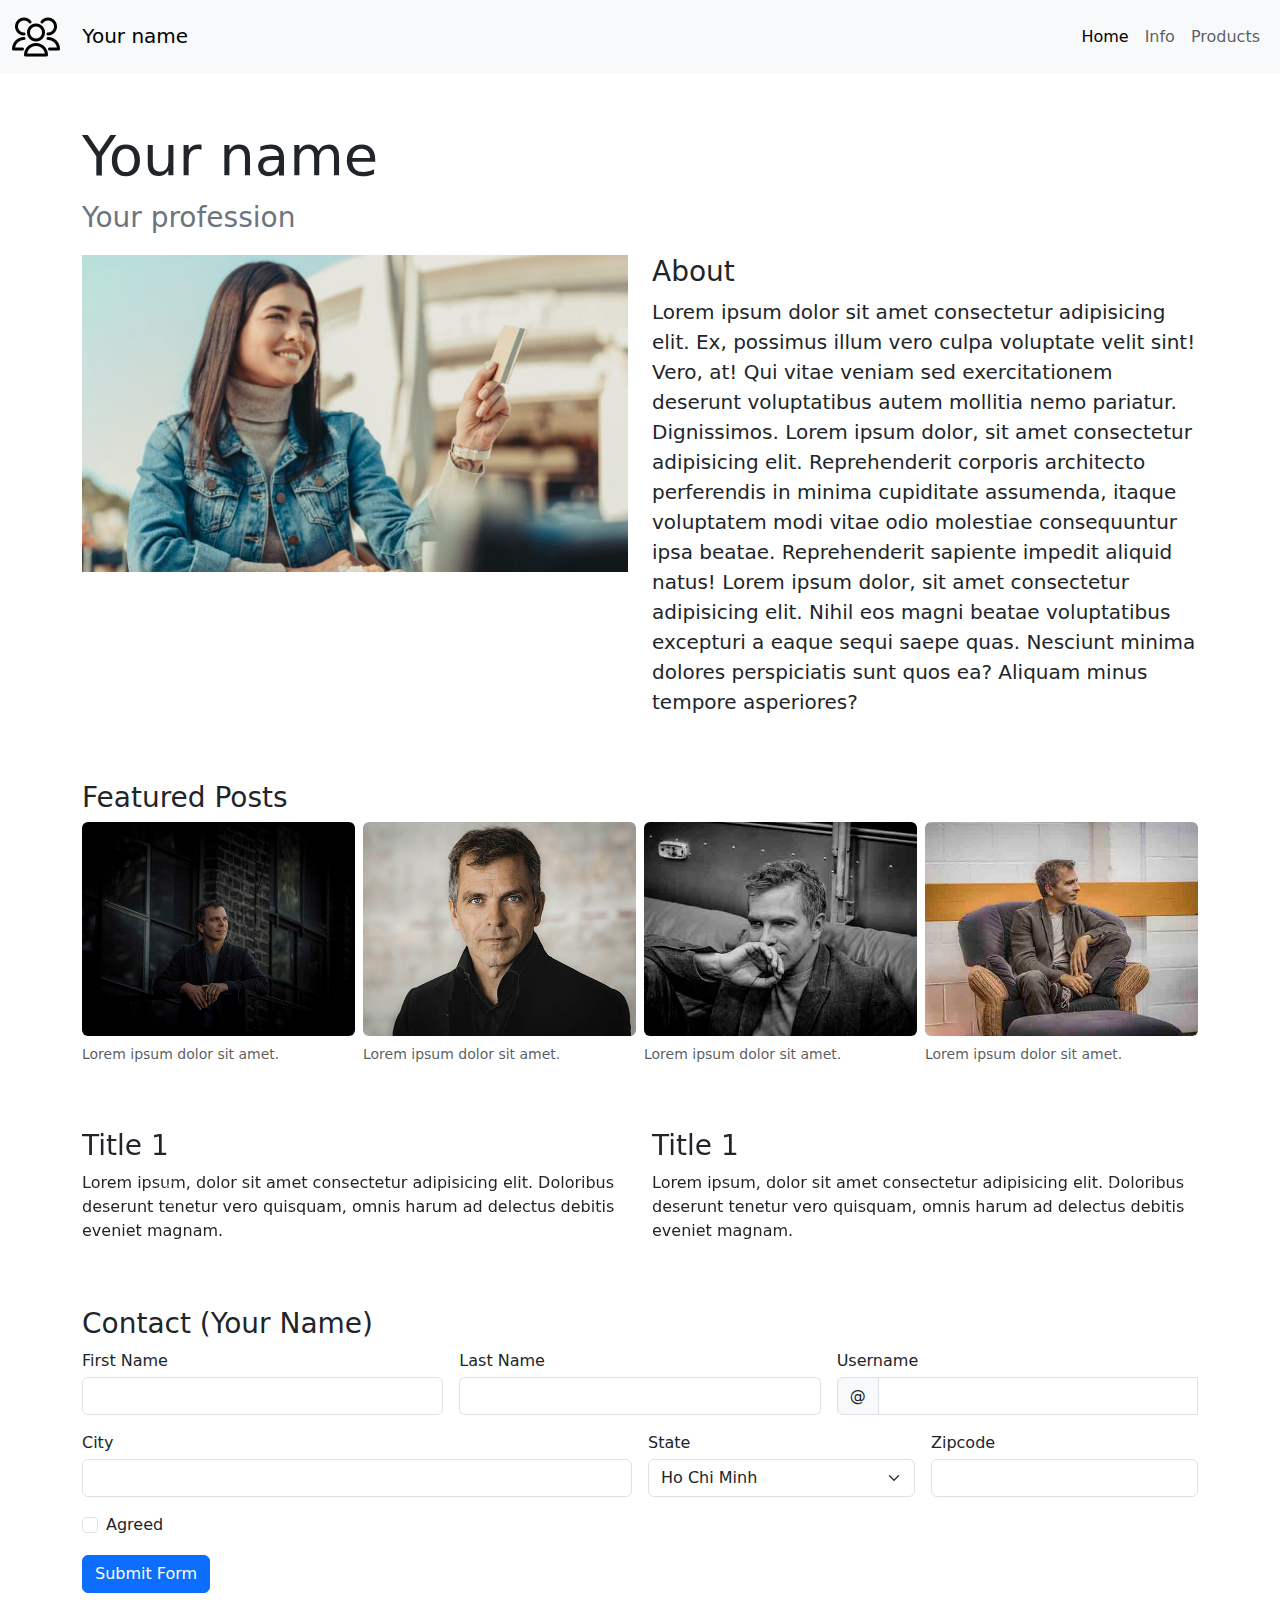
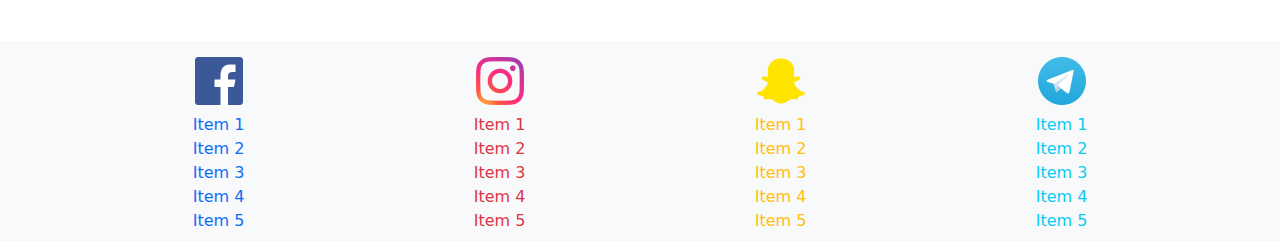
<file: blog/HTML/index.html>
<!DOCTYPE html>
<html lang="en">
  <head>
    <meta charset="UTF-8" />
    <meta name="viewport" content="width=device-width, initial-scale=1.0" />
    <link
      href="https://cdn.jsdelivr.net/npm/bootstrap@5.3.2/dist/css/bootstrap.min.css"
      rel="stylesheet"
    />
    <title>Blog</title>
  </head>
  <body>
    <!-- navbar -->
    <section>
      <nav class="navbar navbar-expand-lg bg-light text-dark">
        <div class="container-fluid">
          <a href="" class="navbar-brand">
            <img src="../Image/logo.png" alt="logo" class="me-3 img-fluid" />
            Your name
          </a>
          <button
            class="navbar-toggler"
            data-bs-toggle="collapse"
            data-bs-target="#navbarContent"
          >
            <span class="navbar-toggler-icon"></span>
          </button>
          <div class="collapse navbar-collapse" id="navbarContent">
            <ul class="navbar-nav ms-auto">
              <li class="nav-item">
                <a href="" class="nav-link active">Home</a>
              </li>
              <li class="nav-item"><a href="" class="nav-link">Info</a></li>
              <li class="nav-item"><a href="" class="nav-link">Products</a></li>
            </ul>
          </div>
        </div>
      </nav>
    </section>

    <!-- info -->
    <section class="mt-5">
      <div class="container">
        <h3 class="display-4">Your name</h3>
        <p class="text-secondary fs-3 fw-light">Your profession</p>
        <div class="row g-4">
          <div class="col-lg-6 col-12">
            <img src="../Image/img1.jpeg" alt="" class="img-fluid" />
          </div>
          <div class="col-lg-6 col-12">
            <h3>About</h3>
            <p class="lead fs-5">
              Lorem ipsum dolor sit amet consectetur adipisicing elit. Ex,
              possimus illum vero culpa voluptate velit sint! Vero, at! Qui
              vitae veniam sed exercitationem deserunt voluptatibus autem
              mollitia nemo pariatur. Dignissimos. Lorem ipsum dolor, sit amet
              consectetur adipisicing elit. Reprehenderit corporis architecto
              perferendis in minima cupiditate assumenda, itaque voluptatem modi
              vitae odio molestiae consequuntur ipsa beatae. Reprehenderit
              sapiente impedit aliquid natus! Lorem ipsum dolor, sit amet
              consectetur adipisicing elit. Nihil eos magni beatae voluptatibus
              excepturi a eaque sequi saepe quas. Nesciunt minima dolores
              perspiciatis sunt quos ea? Aliquam minus tempore asperiores?
            </p>
          </div>
        </div>
      </div>
    </section>

    <!-- posts -->
    <section>
      <div class="container mt-5">
        <h3>Featured Posts</h3>
        <div class="row g-2">
          <div class="col-lg-3 col-6">
            <figure class="figure">
              <img
                src="../Image/img2.jpeg"
                alt=""
                class="img-fluid figure-img rounded"
              />
              <figcaption class="figure-caption">
                Lorem ipsum dolor sit amet.
              </figcaption>
            </figure>
          </div>
          <div class="col-lg-3 col-6">
            <figure class="figure">
              <img
                src="../Image/img3.jpeg"
                alt=""
                class="img-fluid figure-img rounded"
              />
              <figcaption class="figure-caption">
                Lorem ipsum dolor sit amet.
              </figcaption>
            </figure>
          </div>
          <div class="col-lg-3 col-6">
            <figure class="figure">
              <img
                src="../Image/img4.jpeg"
                alt=""
                class="img-fluid figure-img rounded"
              />
              <figcaption class="figure-caption">
                Lorem ipsum dolor sit amet.
              </figcaption>
            </figure>
          </div>
          <div class="col-lg-3 col-6">
            <figure class="figure">
              <img
                src="../Image/img5.jpeg"
                alt=""
                class="img-fluid figure-img rounded"
              />
              <figcaption class="figure-caption">
                Lorem ipsum dolor sit amet.
              </figcaption>
            </figure>
          </div>
        </div>
      </div>
    </section>

    <!-- carousel -->
    <section>
      <div class="container mt-5">
        <div class="carousel slide" data-bs-ride="carousel" id="carousel">
          <div class="carousel-inner">
            <div class="carousel-item active">
              <div class="row">
                <div class="col-lg-6 col-12">
                  <h3>Title 1</h3>
                  <p>
                    Lorem ipsum, dolor sit amet consectetur adipisicing elit.
                    Doloribus deserunt tenetur vero quisquam, omnis harum ad
                    delectus debitis eveniet magnam.
                  </p>
                </div>
                <div class="col-lg-6 col-12">
                  <h3>Title 1</h3>
                  <p>
                    Lorem ipsum, dolor sit amet consectetur adipisicing elit.
                    Doloribus deserunt tenetur vero quisquam, omnis harum ad
                    delectus debitis eveniet magnam.
                  </p>
                </div>
              </div>
            </div>
            <div class="carousel-item">
              <div class="row">
                <div class="col-lg-6 col-12">
                  <h3>Title 3</h3>
                  <p>
                    Lorem ipsum, dolor sit amet consectetur adipisicing elit.
                    Doloribus deserunt tenetur vero quisquam, omnis harum ad
                    delectus debitis eveniet magnam.
                  </p>
                </div>
                <div class="col-lg-6 col-12">
                  <h3>Title 4</h3>
                  <p>
                    Lorem ipsum, dolor sit amet consectetur adipisicing elit.
                    Doloribus deserunt tenetur vero quisquam, omnis harum ad
                    delectus debitis eveniet magnam.
                  </p>
                </div>
              </div>
            </div>
          </div>
          <button
            class="carousel-control-prev"
            data-bs-target="#carousel"
            data-bs-slide="prev"
          >
            <span class="carousel-control-prev-icon"></span>
          </button>
          <button
            class="carousel-control-next"
            data-bs-target="#carousel"
            data-bs-slide="next"
          >
            <span class="carousel-control-next-icon"></span>
          </button>
        </div>
      </div>
    </section>

    <!-- form -->
    <section>
      <div class="container mt-5">
        <h3>Contact (Your Name)</h3>
        <form class="needs-validation" novalidate>
          <div class="row g-3">
            <div class="col-lg-4 col-12">
              <label for="firstNameInput" class="mb-1">First Name</label>
              <input
                type="text"
                class="form-control"
                id="firstNameInput"
                required
              />
              <div class="valid-feedback">Great!</div>
              <div class="invalid-feedback">Please fill out this field!</div>
            </div>
            <div class="col-lg-4 col-12">
              <label for="lastNameInput" class="mb-1">Last Name</label>
              <input
                type="text"
                class="form-control"
                id="lastNameInput"
                required
              />
              <div class="valid-feedback">Great!</div>
              <div class="invalid-feedback">Please fill out this field!</div>
            </div>
            <div class="col-lg-4 col-12">
              <label for="usernameInput" class="mb-1">Username</label>
              <div class="input-group">
                <span class="input-group-text">@</span>
                <input
                  type="text"
                  class="form-control"
                  id="usernameInput"
                  required
                />
                <div class="valid-feedback">Great!</div>
                <div class="invalid-feedback">Please fill out this field!</div>
              </div>
            </div>
            <div class="col-lg-6 col-12">
              <label for="cityInput" class="mb-1">City</label>
              <input type="text" class="form-control" id="cityInput" required />
              <div class="valid-feedback">Great!</div>
              <div class="invalid-feedback">Please fill out this field!</div>
            </div>
            <div class="col-lg-3 col-12">
              <label for="stateInput" class="mb-1">State</label>
              <select id="stateInput" class="form-select" required>
                <option value="" selected>Ho Chi Minh</option>
                <option value="">Ha Noi</option>
                <option value="">Hai Phong</option>
                <option value="">Thanh Hoa</option>
              </select>
              <div class="valid-feedback">Great!</div>
              <div class="invalid-feedback">Please fill out this field!</div>
            </div>
            <div class="col-lg-3 col-12">
              <label for="zipcodeInput" class="mb-1">Zipcode</label>
              <input
                type="text"
                class="form-control"
                id="zipcodeInput"
                required
              />
              <div class="valid-feedback">Great!</div>
              <div class="invalid-feedback">Please fill out this field!</div>
            </div>
            <div class="col-12">
              <div class="form-check">
                <input
                  type="checkbox"
                  class="form-check-input"
                  id="agreed"
                  required
                />
                <label for="agreed" class="form-check-label">Agreed</label>
                <div class="valid-feedback">Great!</div>
                <div class="invalid-feedback">Please fill out this field!</div>
              </div>
            </div>
            <div class="col-12">
              <button type="submit" class="btn btn-primary">Submit Form</button>
            </div>
          </div>
        </form>
      </div>
    </section>

    <footer>
      <div
        class="container-fluid mt-5 bg-light px-5 py-3"
        style="height: 200px"
      >
        <div class="container">
          <div class="row g-2">
            <div class="col-lg-3 col-6 text-center">
              <h4>
                <img src="../Image/facebook.png" alt="" class="img-fluid" />
              </h4>
              <ul class="list-unstyled">
                <li>
                  <a href="" class="link-primary text-decoration-none"
                    >Item 1</a
                  >
                </li>
                <li>
                  <a href="" class="link-primary text-decoration-none"
                    >Item 2</a
                  >
                </li>
                <li>
                  <a href="" class="link-primary text-decoration-none"
                    >Item 3</a
                  >
                </li>
                <li>
                  <a href="" class="link-primary text-decoration-none"
                    >Item 4</a
                  >
                </li>
                <li>
                  <a href="" class="link-primary text-decoration-none"
                    >Item 5</a
                  >
                </li>
              </ul>
            </div>
            <div class="col-lg-3 col-6 text-center">
              <h4>
                <img src="../Image/insta.png" alt="" class="img-fluid" />
              </h4>
              <ul class="list-unstyled">
                <li>
                  <a href="" class="link-danger text-decoration-none">Item 1</a>
                </li>
                <li>
                  <a href="" class="link-danger text-decoration-none">Item 2</a>
                </li>
                <li>
                  <a href="" class="link-danger text-decoration-none">Item 3</a>
                </li>
                <li>
                  <a href="" class="link-danger text-decoration-none">Item 4</a>
                </li>
                <li>
                  <a href="" class="link-danger text-decoration-none">Item 5</a>
                </li>
              </ul>
            </div>
            <div class="col-lg-3 col-6 text-center">
              <h4>
                <img src="../Image/snap.png" alt="" class="img-fluid" />
              </h4>
              <ul class="list-unstyled">
                <li>
                  <a href="" class="link-warning text-decoration-none"
                    >Item 1</a
                  >
                </li>
                <li>
                  <a href="" class="link-warning text-decoration-none"
                    >Item 2</a
                  >
                </li>
                <li>
                  <a href="" class="link-warning text-decoration-none"
                    >Item 3</a
                  >
                </li>
                <li>
                  <a href="" class="link-warning text-decoration-none"
                    >Item 4</a
                  >
                </li>
                <li>
                  <a href="" class="link-warning text-decoration-none"
                    >Item 5</a
                  >
                </li>
              </ul>
            </div>
            <div class="col-lg-3 col-6 text-center">
              <h4>
                <img src="../Image/tele.png" alt="" class="img-fluid" />
              </h4>
              <ul class="list-unstyled">
                <li>
                  <a href="" class="link-info text-decoration-none">Item 1</a>
                </li>
                <li>
                  <a href="" class="link-info text-decoration-none">Item 2</a>
                </li>
                <li>
                  <a href="" class="link-info text-decoration-none">Item 3</a>
                </li>
                <li>
                  <a href="" class="link-info text-decoration-none">Item 4</a>
                </li>
                <li>
                  <a href="" class="link-info text-decoration-none">Item 5</a>
                </li>
              </ul>
            </div>
          </div>
        </div>
      </div>
    </footer>

    <script src="https://cdn.jsdelivr.net/npm/bootstrap@5.3.2/dist/js/bootstrap.bundle.min.js"></script>
    <script src="../JS/main.js"></script>
  </body>
</html>
</file>
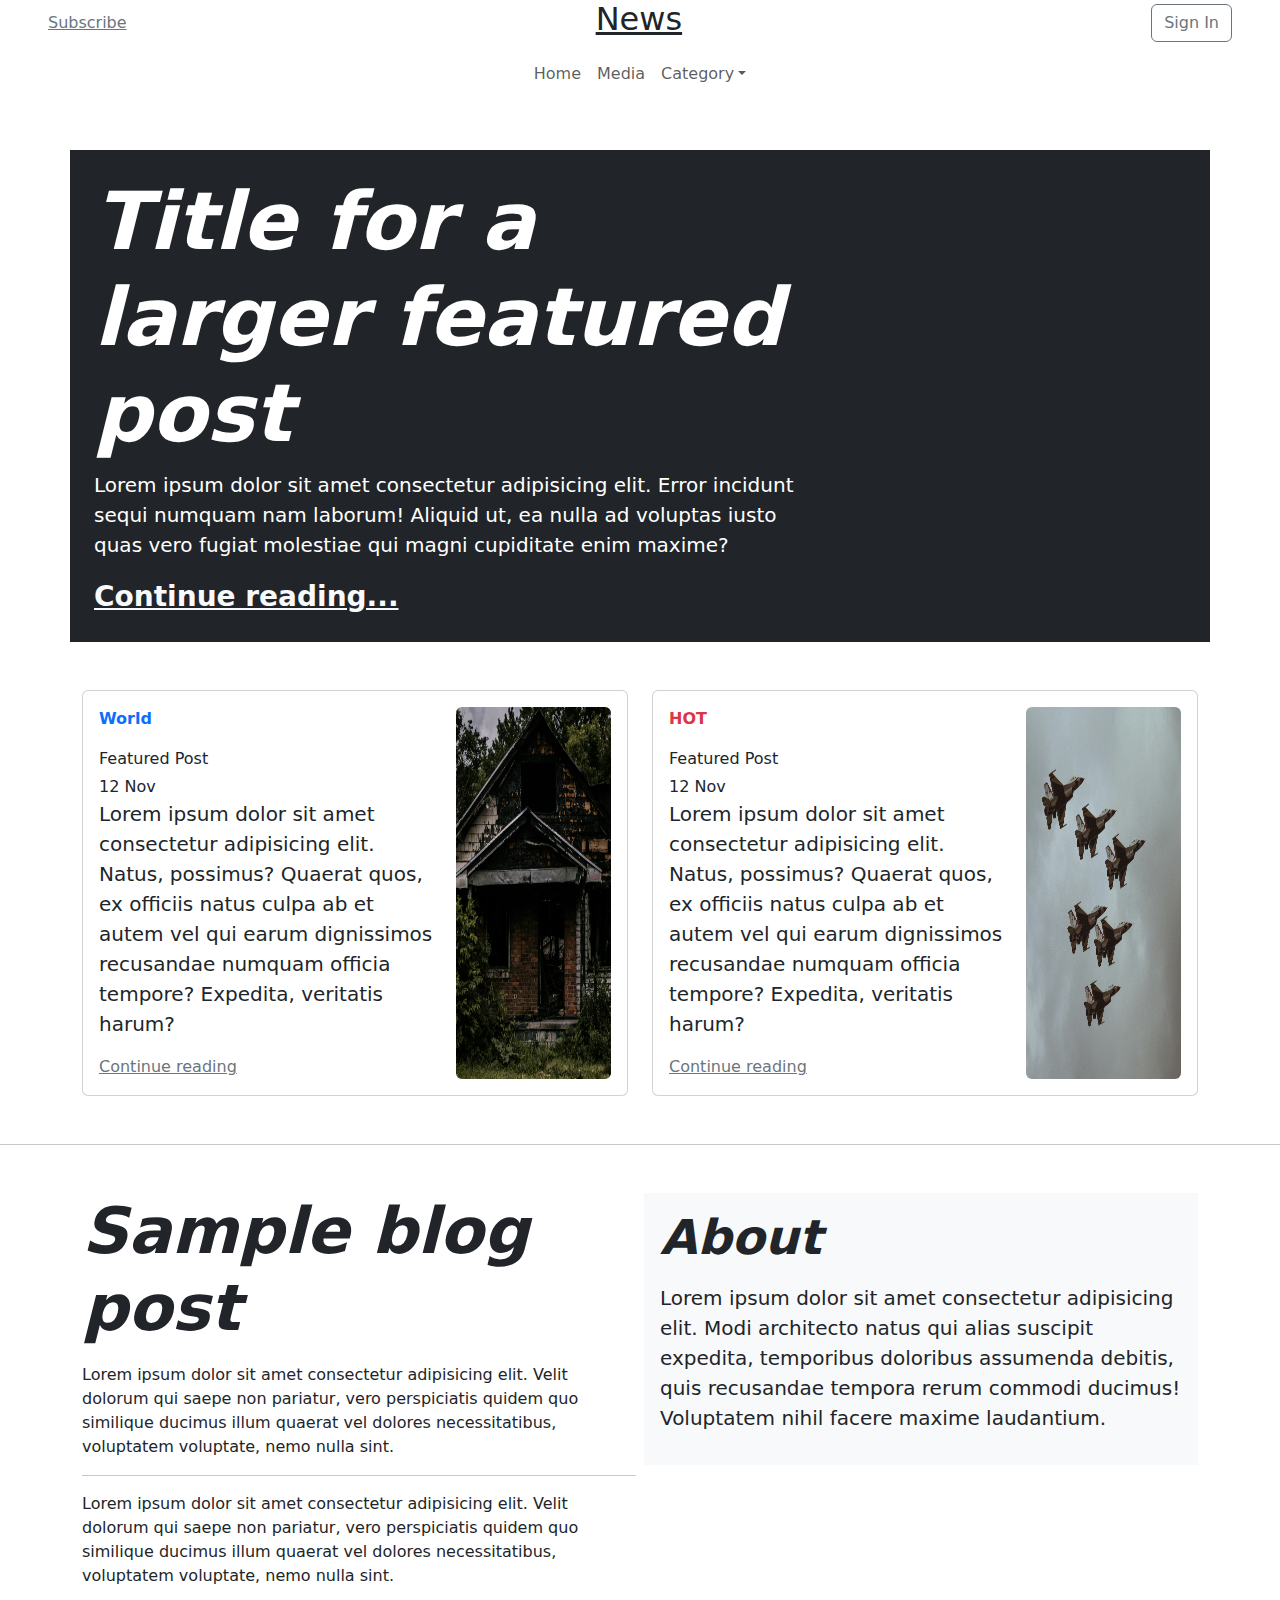
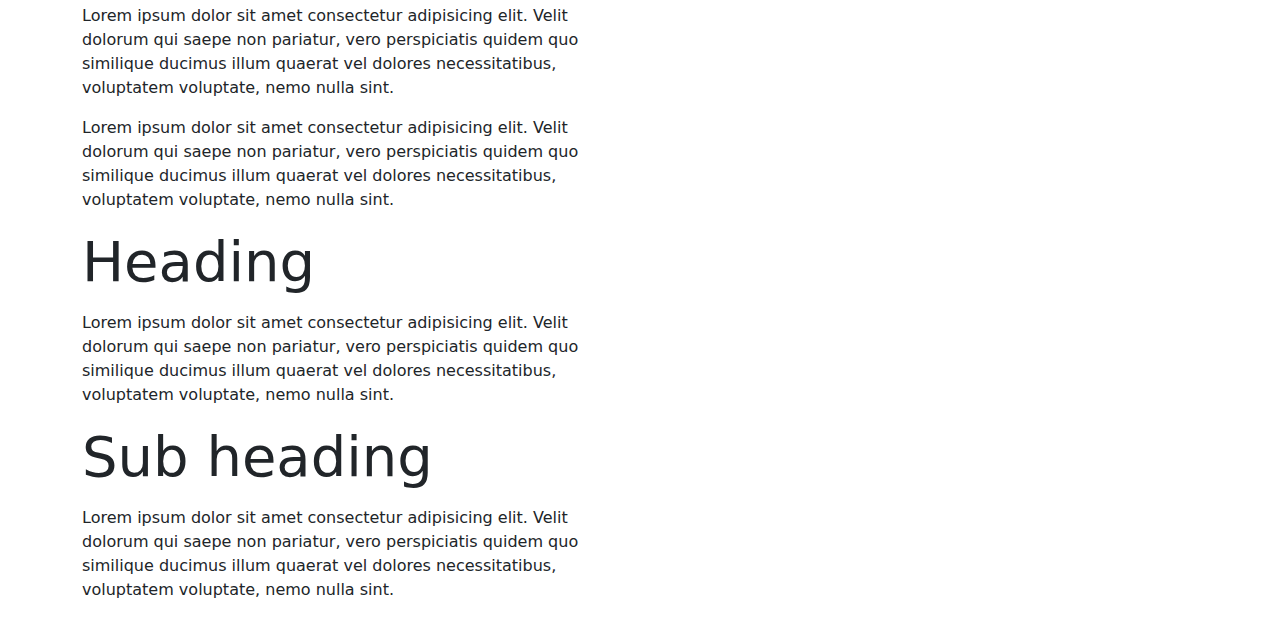
<file: newspaper/HTML/index.html>
<!DOCTYPE html>
<html lang="en">
  <head>
    <meta charset="UTF-8" />
    <meta name="viewport" content="width=device-width, initial-scale=1.0" />
    <link
      href="https://cdn.jsdelivr.net/npm/bootstrap@5.3.2/dist/css/bootstrap.min.css"
      rel="stylesheet"
    />
    <title>Newspaper</title>
  </head>
  <body>
    <!-- info -->
    <section>
      <div
        class="container-fluid d-flex justify-content-between align-items-center px-5"
      >
        <a href="" class="link-secondary">Subscribe</a>
        <h1 class="fs-2 text-decoration-underline fw-light">News</h1>
        <button
          class="btn btn-outline-secondary"
          data-bs-toggle="modal"
          data-bs-target="#modalContent"
        >
          Sign In
        </button>
      </div>
    </section>

    <!-- navbar -->
    <section>
      <nav class="navbar navbar-expand-lg">
        <a href="" class="navbar-brand d-lg-none d-block">
          <img src="../Image/newsLogo.png" alt="" class="img-fluid me-3" />
          YAZ Newspaper
        </a>
        <button
          class="navbar-toggler"
          data-bs-toggle="collapse"
          data-bs-target="#navbarContent"
        >
          <span class="navbar-toggler-icon"></span>
        </button>
        <div class="collapse navbar-collapse" id="navbarContent">
          <ul class="navbar-nav m-lg-auto">
            <li class="nav-item"><a href="" class="nav-link">Home</a></li>
            <li class="nav-item"><a href="" class="nav-link">Media</a></li>
            <li class="nav-item dropdown">
              <a
                href=""
                class="nav-link dropdown-toggle"
                data-bs-toggle="dropdown"
                >Category</a
              >
              <ul class="dropdown-menu">
                <li><a href="" class="dropdown-item">Economy</a></li>
                <li><a href="" class="dropdown-item">World</a></li>
                <li><a href="" class="dropdown-item">Hot</a></li>
                <li><hr class="dropdown-divider" /></li>
                <li><a href="" class="dropdown-item">Action</a></li>
              </ul>
            </li>
          </ul>
        </div>
      </nav>
    </section>

    <!-- modal: sign In -->
    <section>
      <div class="modal fade" id="modalContent">
        <div class="modal-dialog modal-dialog-centered">
          <div class="modal-content">
            <div class="modal-header">
              <h3 class="modal-title">Sign In Form</h3>
              <button class="btn-close" data-bs-dismiss="modal"></button>
            </div>
            <form class="needs-validation" novalidate>
              <div class="modal-body">
                <div class="row g-2">
                  <div class="col-12">
                    <label for="usernameInput" class="form-label"
                      >Username</label
                    >
                    <input
                      type="text"
                      id="usernameInput"
                      class="form-control"
                      required
                    />
                  </div>
                  <div class="col-12">
                    <label for="passwordInput" class="form-label"
                      >Password</label
                    >
                    <input
                      type="password"
                      id="passwordInput"
                      class="form-control"
                      required
                    />
                  </div>
                </div>
              </div>
              <div class="modal-footer">
                <button class="btn btn-success" type="submit">Submit</button>
                <button class="btn btn-danger" data-bs-dismiss="modal">
                  Cloase
                </button>
              </div>
            </form>
          </div>
        </div>
      </div>
    </section>

    <!-- starter -->
    <section class="mt-5">
      <div class="container p-4 bg-dark text-white">
        <div class="row">
          <div class="col-8">
            <p class="display-1 fst-italic fw-bolder mb-2">
              Title for a larger featured post
            </p>
            <p class="lead">
              Lorem ipsum dolor sit amet consectetur adipisicing elit. Error
              incidunt sequi numquam nam laborum! Aliquid ut, ea nulla ad
              voluptas iusto quas vero fugiat molestiae qui magni cupiditate
              enim maxime?
            </p>
            <a href="" class="link-light fs-3 fw-bold">Continue reading...</a>
          </div>
        </div>
      </div>
    </section>

    <!-- featured post -->
    <section class="mt-5">
      <div class="container">
        <div class="row">
          <div class="col-lg-6 col-12">
            <div class="card p-3">
              <div class="row">
                <div class="col-lg-8 col-12">
                  <p class="text-primary fw-bold">World</p>
                  <p class="card-title">Featured Post</p>
                  <p class="card-subtitle">12 Nov</p>
                  <p class="card-text lead">
                    Lorem ipsum dolor sit amet consectetur adipisicing elit.
                    Natus, possimus? Quaerat quos, ex officiis natus culpa ab et
                    autem vel qui earum dignissimos recusandae numquam officia
                    tempore? Expedita, veritatis harum?
                  </p>
                  <a href="" class="link-secondary stretched-link"
                    >Continue reading</a
                  >
                </div>
                <div class="col-lg-4 d-lg-flex d-none">
                  <img
                    src="../Image/img1.jpg"
                    alt=""
                    class="img-fluid rounded"
                  />
                </div>
              </div>
            </div>
          </div>
          <div class="col-lg-6 col-12">
            <div class="card p-3">
              <div class="row">
                <div class="col-lg-8 col-12">
                  <p class="text-danger fw-bold">HOT</p>
                  <p class="card-title">Featured Post</p>
                  <p class="card-subtitle">12 Nov</p>
                  <p class="card-text lead">
                    Lorem ipsum dolor sit amet consectetur adipisicing elit.
                    Natus, possimus? Quaerat quos, ex officiis natus culpa ab et
                    autem vel qui earum dignissimos recusandae numquam officia
                    tempore? Expedita, veritatis harum?
                  </p>
                  <a href="" class="link-secondary stretched-link"
                    >Continue reading</a
                  >
                </div>
                <div class="col-lg-4 d-lg-flex d-none">
                  <img
                    src="../Image/img2.jpg"
                    alt=""
                    class="img-fluid rounded"
                  />
                </div>
              </div>
            </div>
          </div>
        </div>
      </div>
    </section>

    <hr class="my-5" />

    <!-- article -->
    <section class="mt-5">
      <div class="container">
        <div class="row gx-2">
          <div class="col-lg-6 col-12">
            <p class="display-3 fw-bold fst-italic">Sample blog post</p>
            <p>
              Lorem ipsum dolor sit amet consectetur adipisicing elit. Velit
              dolorum qui saepe non pariatur, vero perspiciatis quidem quo
              similique ducimus illum quaerat vel dolores necessitatibus,
              voluptatem voluptate, nemo nulla sint.
            </p>
            <hr />
            <p>
              Lorem ipsum dolor sit amet consectetur adipisicing elit. Velit
              dolorum qui saepe non pariatur, vero perspiciatis quidem quo
              similique ducimus illum quaerat vel dolores necessitatibus,
              voluptatem voluptate, nemo nulla sint.
            </p>
            <p>
              Lorem ipsum dolor sit amet consectetur adipisicing elit. Velit
              dolorum qui saepe non pariatur, vero perspiciatis quidem quo
              similique ducimus illum quaerat vel dolores necessitatibus,
              voluptatem voluptate, nemo nulla sint.
            </p>
            <p>
              Lorem ipsum dolor sit amet consectetur adipisicing elit. Velit
              dolorum qui saepe non pariatur, vero perspiciatis quidem quo
              similique ducimus illum quaerat vel dolores necessitatibus,
              voluptatem voluptate, nemo nulla sint.
            </p>
            <p class="display-4">Heading</p>
            <p>
              Lorem ipsum dolor sit amet consectetur adipisicing elit. Velit
              dolorum qui saepe non pariatur, vero perspiciatis quidem quo
              similique ducimus illum quaerat vel dolores necessitatibus,
              voluptatem voluptate, nemo nulla sint.
            </p>
            <p class="display-4">Sub heading</p>
            <p>
              Lorem ipsum dolor sit amet consectetur adipisicing elit. Velit
              dolorum qui saepe non pariatur, vero perspiciatis quidem quo
              similique ducimus illum quaerat vel dolores necessitatibus,
              voluptatem voluptate, nemo nulla sint.
            </p>
          </div>
          <div class="col-lg-6 col-12">
            <div class="bg-light p-3">
              <p class="display-5 fw-bold fst-italic">About</p>
              <p class="lead">
                Lorem ipsum dolor sit amet consectetur adipisicing elit. Modi
                architecto natus qui alias suscipit expedita, temporibus
                doloribus assumenda debitis, quis recusandae tempora rerum
                commodi ducimus! Voluptatem nihil facere maxime laudantium.
              </p>
            </div>
          </div>
        </div>
      </div>
    </section>

    <script src="https://cdn.jsdelivr.net/npm/bootstrap@5.3.2/dist/js/bootstrap.bundle.min.js"></script>
    <script src="../JS/main.js"></script>
  </body>
</html>
</file>
